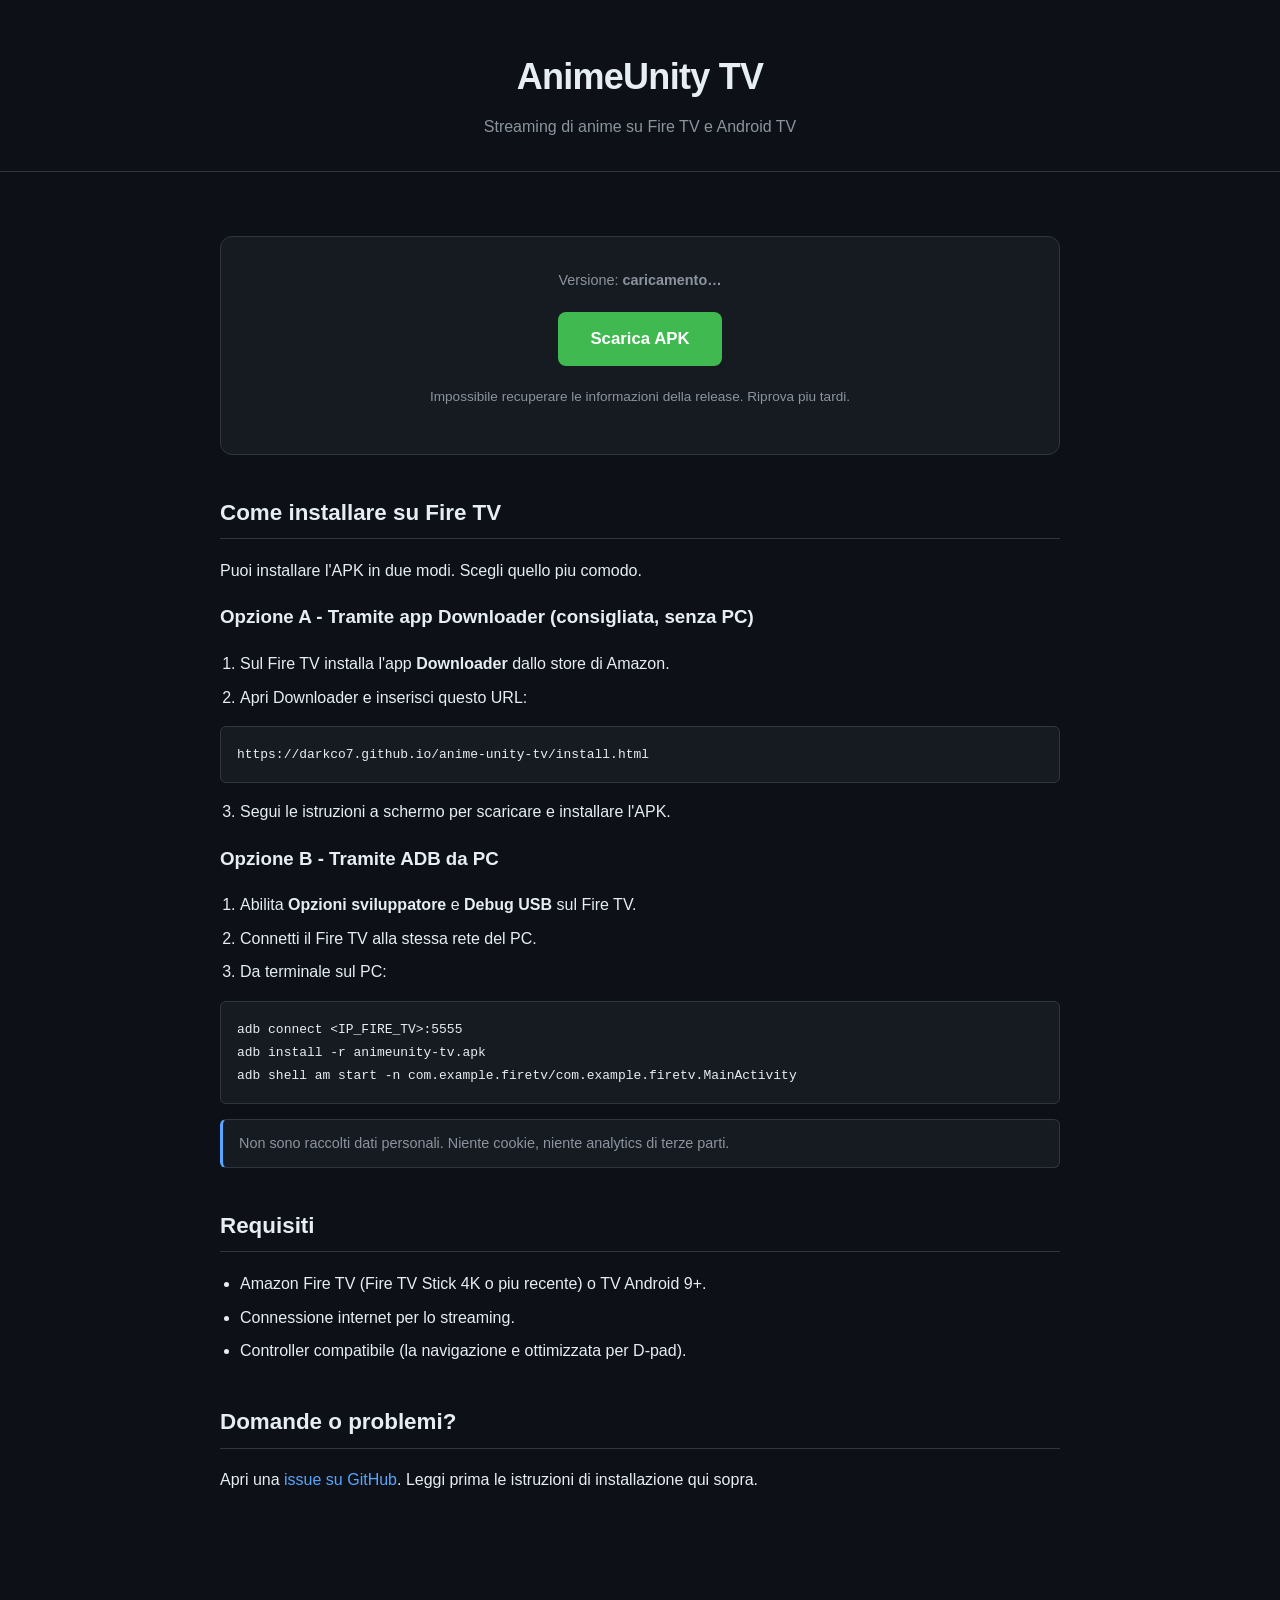
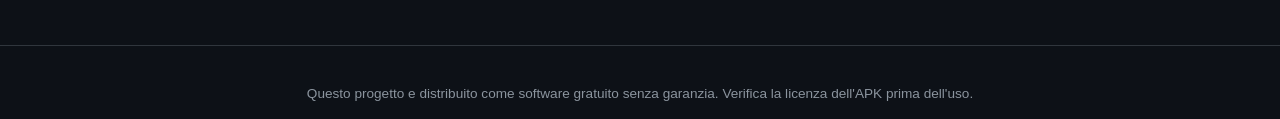
<file: docs/index.html>
<!DOCTYPE html>
<html lang="it">
<head>
  <meta charset="UTF-8" />
  <meta name="viewport" content="width=device-width, initial-scale=1.0" />
  <meta name="robots" content="index, follow" />
  <title>AnimeUnity TV - Download APK per Fire TV / Android TV</title>
  <meta name="description" content="Scarica l'APK di AnimeUnity TV per Amazon Fire TV e Android TV. Installazione guidata via ADB o app Downloader." />
  <link rel="stylesheet" href="styles.css" />
</head>
<body>
  <header>
    <h1>AnimeUnity TV</h1>
    <p>Streaming di anime su Fire TV e Android TV</p>
  </header>

  <main class="container">
    <section class="hero">
      <div class="version">
        Versione: <strong id="latest-version">caricamento…</strong>
        <span id="latest-date"></span>
      </div>

      <a id="download-btn" class="download-btn" href="#">Scarica APK</a>
      <div><span id="apk-size" class="apk-size"></span></div>

      <p id="fallback-note" class="fallback-note" hidden></p>
    </section>

    <section>
      <h2>Come installare su Fire TV</h2>
      <p>Puoi installare l'APK in due modi. Scegli quello piu comodo.</p>

      <h3>Opzione A - Tramite app Downloader (consigliata, senza PC)</h3>
      <ol>
        <li>Sul Fire TV installa l'app <strong>Downloader</strong> dallo store di Amazon.</li>
        <li>Apri Downloader e inserisci questo URL:</li>
      </ol>
      <pre><code>https://darkco7.github.io/anime-unity-tv/install.html</code></pre>
      <ol start="3">
        <li>Segui le istruzioni a schermo per scaricare e installare l'APK.</li>
      </ol>

      <h3>Opzione B - Tramite ADB da PC</h3>
      <ol>
        <li>Abilita <strong>Opzioni sviluppatore</strong> e <strong>Debug USB</strong> sul Fire TV.</li>
        <li>Connetti il Fire TV alla stessa rete del PC.</li>
        <li>Da terminale sul PC:</li>
      </ol>
      <pre><code>adb connect &lt;IP_FIRE_TV&gt;:5555
adb install -r animeunity-tv.apk
adb shell am start -n com.example.firetv/com.example.firetv.MainActivity</code></pre>

      <div class="note">
        Non sono raccolti dati personali. Niente cookie, niente analytics di terze parti.
      </div>
    </section>

    <section>
      <h2>Requisiti</h2>
      <ul>
        <li>Amazon Fire TV (Fire TV Stick 4K o piu recente) o TV Android 9+.</li>
        <li>Connessione internet per lo streaming.</li>
        <li>Controller compatibile (la navigazione e ottimizzata per D-pad).</li>
      </ul>
    </section>

    <section>
      <h2>Domande o problemi?</h2>
      <p>Apri una <a href="https://github.com/darkco7/anime-unity-tv/issues">issue su GitHub</a>. Leggi prima le istruzioni di installazione qui sopra.</p>
    </section>
  </main>

  <footer>
    <p>Questo progetto e distribuito come software gratuito senza garanzia. Verifica la licenza dell'APK prima dell'uso.</p>
  </footer>

  <script src="config.js"></script>
  <script src="app.js"></script>
</body>
</html>
</file>
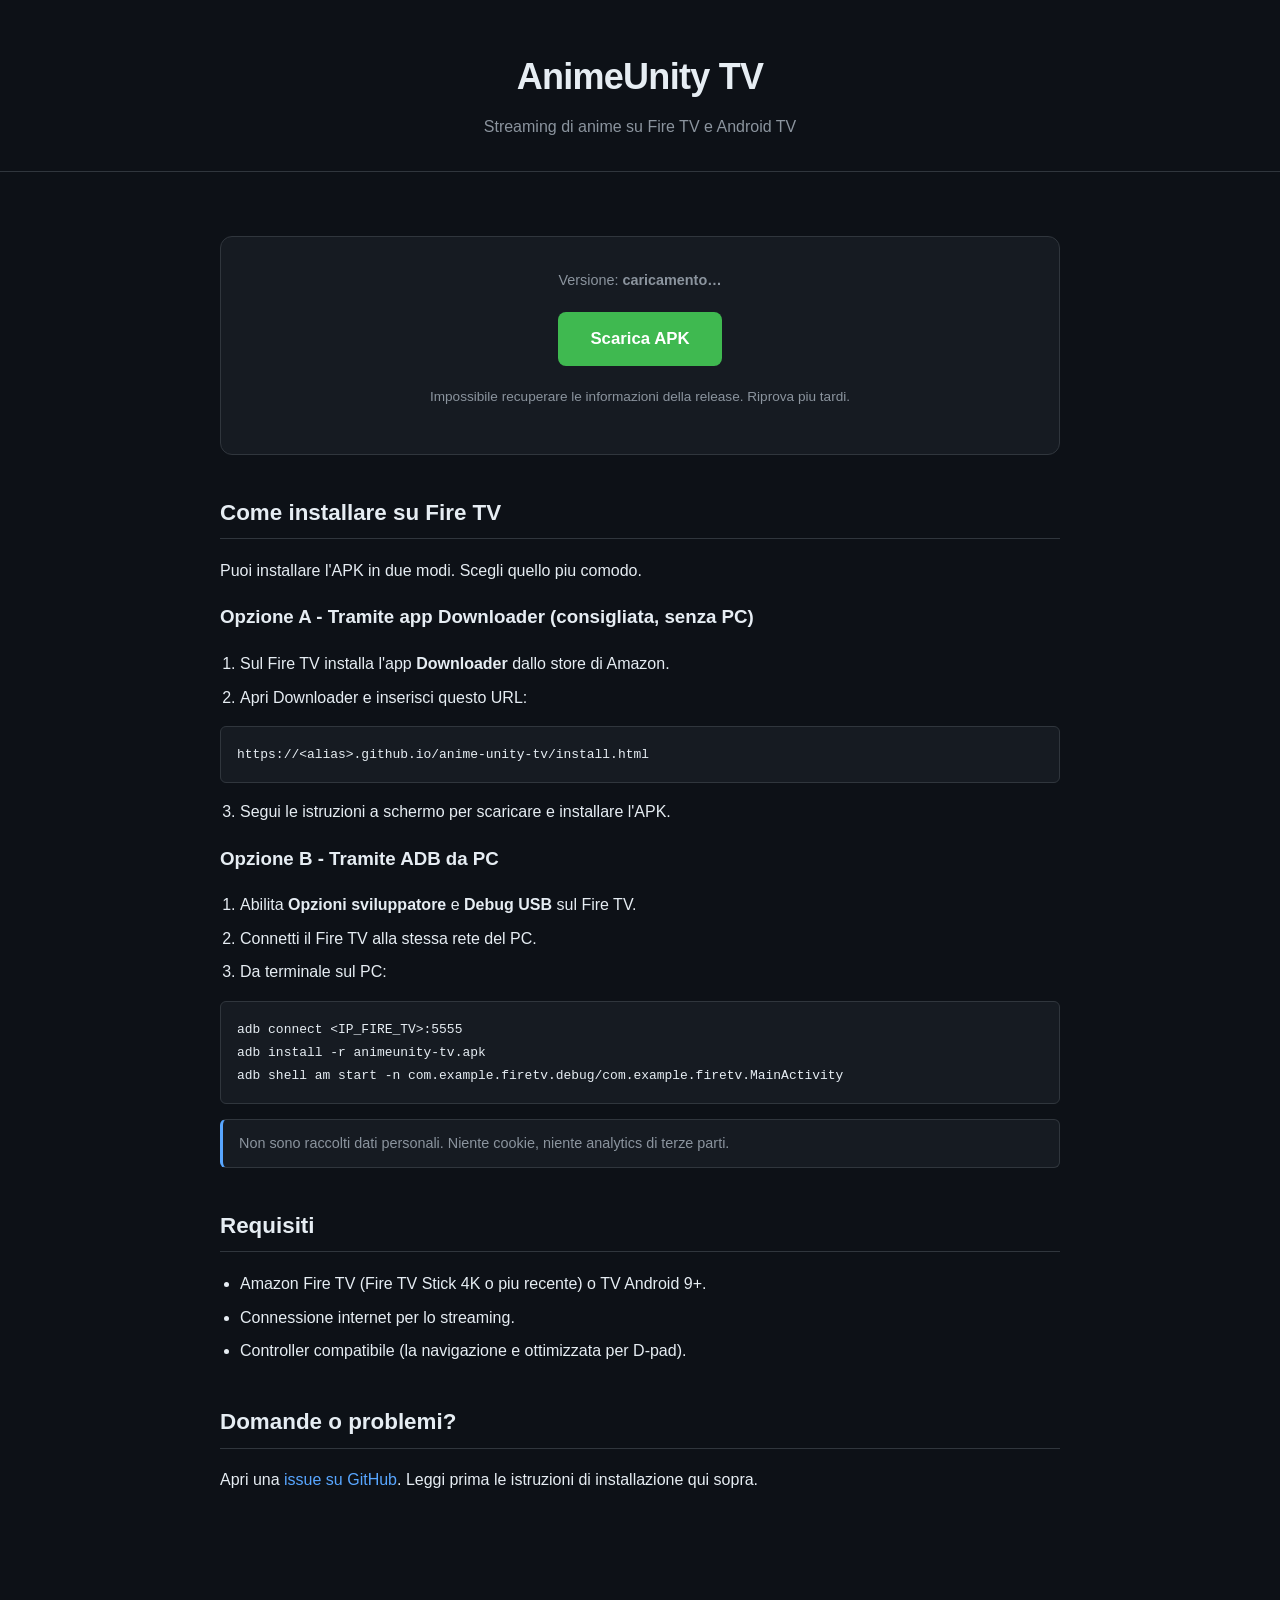
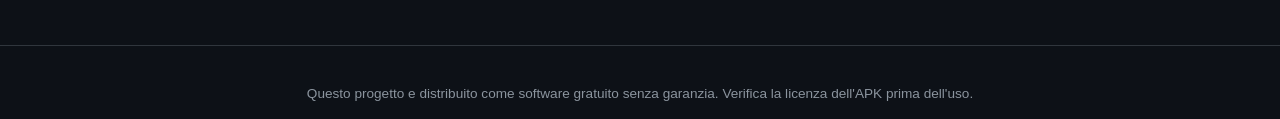
<file: website/index.html>
<!DOCTYPE html>
<html lang="it">
<head>
  <meta charset="UTF-8" />
  <meta name="viewport" content="width=device-width, initial-scale=1.0" />
  <meta name="robots" content="index, follow" />
  <title>AnimeUnity TV - Download APK per Fire TV / Android TV</title>
  <meta name="description" content="Scarica l'APK di AnimeUnity TV per Amazon Fire TV e Android TV. Installazione guidata via ADB o app Downloader." />
  <link rel="stylesheet" href="styles.css" />
</head>
<body>
  <header>
    <h1>AnimeUnity TV</h1>
    <p>Streaming di anime su Fire TV e Android TV</p>
  </header>

  <main class="container">
    <section class="hero">
      <div class="version">
        Versione: <strong id="latest-version">caricamento…</strong>
        <span id="latest-date"></span>
      </div>

      <a id="download-btn" class="download-btn" href="#">Scarica APK</a>
      <div><span id="apk-size" class="apk-size"></span></div>

      <p id="fallback-note" class="fallback-note" hidden></p>
    </section>

    <section>
      <h2>Come installare su Fire TV</h2>
      <p>Puoi installare l'APK in due modi. Scegli quello piu comodo.</p>

      <h3>Opzione A - Tramite app Downloader (consigliata, senza PC)</h3>
      <ol>
        <li>Sul Fire TV installa l'app <strong>Downloader</strong> dallo store di Amazon.</li>
        <li>Apri Downloader e inserisci questo URL:</li>
      </ol>
      <pre><code>https://&lt;alias&gt;.github.io/anime-unity-tv/install.html</code></pre>
      <ol start="3">
        <li>Segui le istruzioni a schermo per scaricare e installare l'APK.</li>
      </ol>

      <h3>Opzione B - Tramite ADB da PC</h3>
      <ol>
        <li>Abilita <strong>Opzioni sviluppatore</strong> e <strong>Debug USB</strong> sul Fire TV.</li>
        <li>Connetti il Fire TV alla stessa rete del PC.</li>
        <li>Da terminale sul PC:</li>
      </ol>
      <pre><code>adb connect &lt;IP_FIRE_TV&gt;:5555
adb install -r animeunity-tv.apk
adb shell am start -n com.example.firetv.debug/com.example.firetv.MainActivity</code></pre>

      <div class="note">
        Non sono raccolti dati personali. Niente cookie, niente analytics di terze parti.
      </div>
    </section>

    <section>
      <h2>Requisiti</h2>
      <ul>
        <li>Amazon Fire TV (Fire TV Stick 4K o piu recente) o TV Android 9+.</li>
        <li>Connessione internet per lo streaming.</li>
        <li>Controller compatibile (la navigazione e ottimizzata per D-pad).</li>
      </ul>
    </section>

    <section>
      <h2>Domande o problemi?</h2>
      <p>Apri una <a href="https://github.com/YOUR_BURNER_ALIAS/anime-unity-tv/issues">issue su GitHub</a>. Leggi prima le istruzioni di installazione qui sopra.</p>
    </section>
  </main>

  <footer>
    <p>Questo progetto e distribuito come software gratuito senza garanzia. Verifica la licenza dell'APK prima dell'uso.</p>
  </footer>

  <script src="config.js"></script>
  <script src="app.js"></script>
</body>
</html>
</file>
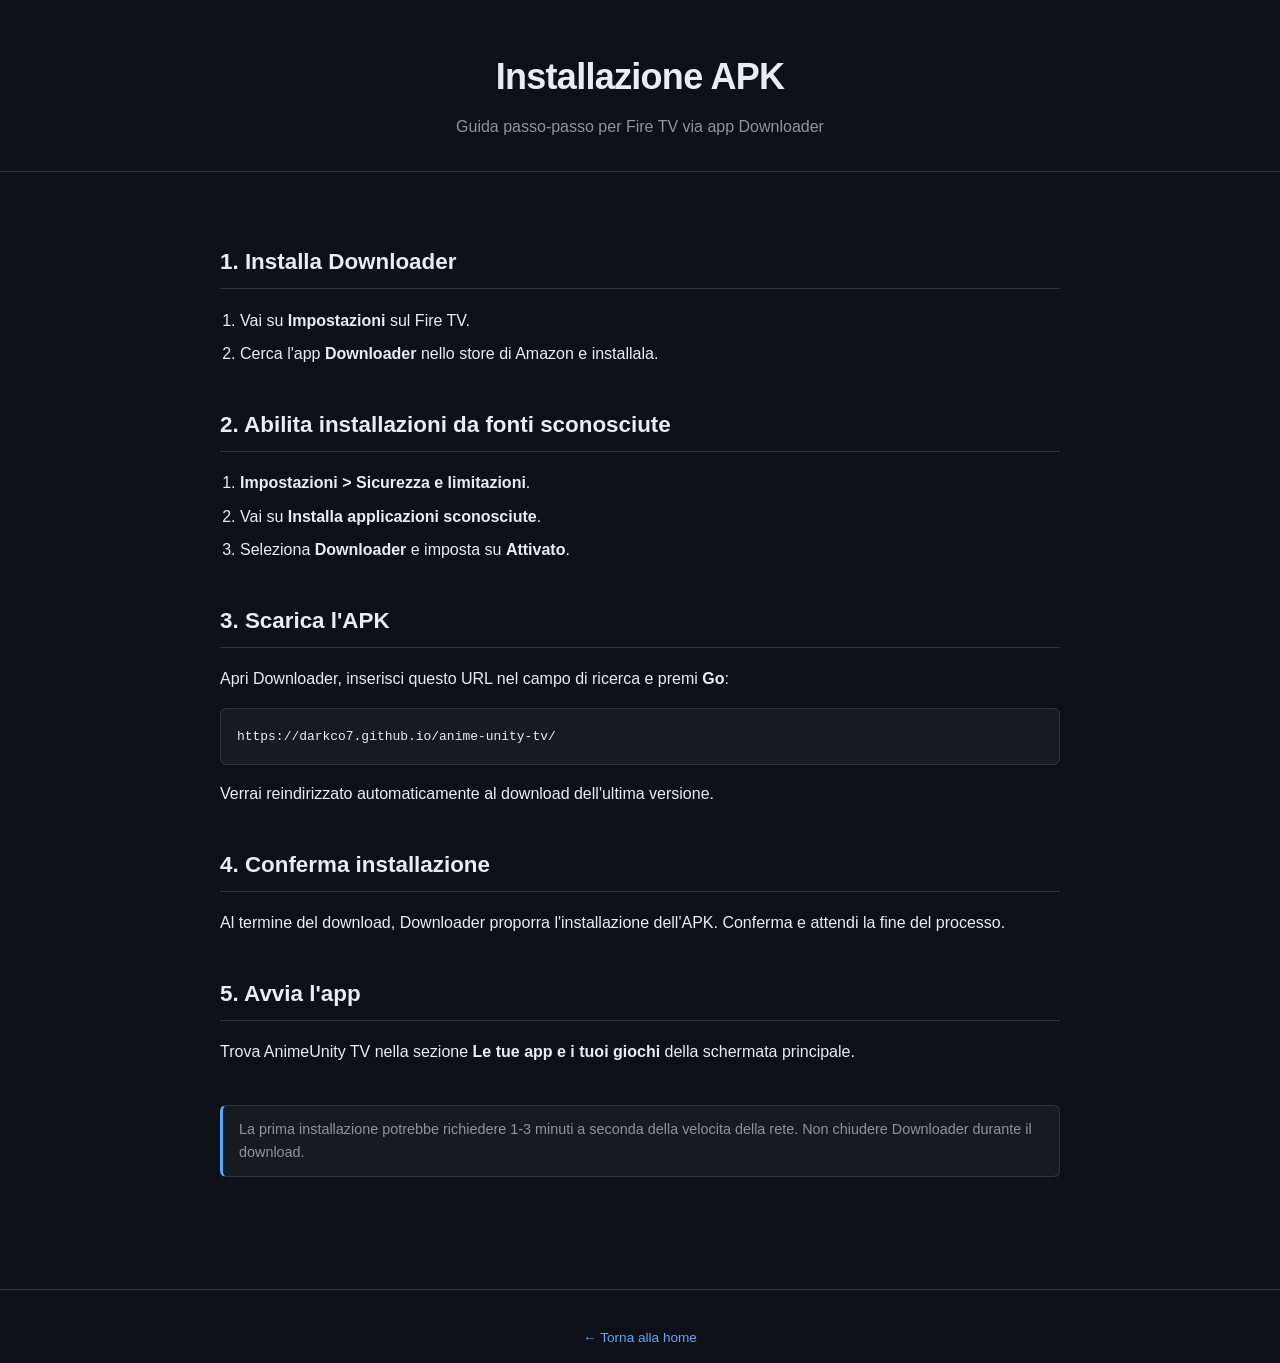
<file: docs/install.html>
<!DOCTYPE html>
<html lang="it">
<head>
  <meta charset="UTF-8" />
  <meta name="viewport" content="width=device-width, initial-scale=1.0" />
  <title>Installazione - AnimeUnity TV</title>
  <link rel="stylesheet" href="styles.css" />
</head>
<body>
  <header>
    <h1>Installazione APK</h1>
    <p>Guida passo-passo per Fire TV via app Downloader</p>
  </header>

  <main class="container">
    <section>
      <h2>1. Installa Downloader</h2>
      <ol>
        <li>Vai su <strong>Impostazioni</strong> sul Fire TV.</li>
        <li>Cerca l'app <strong>Downloader</strong> nello store di Amazon e installala.</li>
      </ol>
    </section>

    <section>
      <h2>2. Abilita installazioni da fonti sconosciute</h2>
      <ol>
        <li><strong>Impostazioni &gt; Sicurezza e limitazioni</strong>.</li>
        <li>Vai su <strong>Installa applicazioni sconosciute</strong>.</li>
        <li>Seleziona <strong>Downloader</strong> e imposta su <strong>Attivato</strong>.</li>
      </ol>
    </section>

    <section>
      <h2>3. Scarica l'APK</h2>
      <p>Apri Downloader, inserisci questo URL nel campo di ricerca e premi <strong>Go</strong>:</p>
      <pre><code>https://darkco7.github.io/anime-unity-tv/</code></pre>
      <p>Verrai reindirizzato automaticamente al download dell'ultima versione.</p>
    </section>

    <section>
      <h2>4. Conferma installazione</h2>
      <p>Al termine del download, Downloader proporra l'installazione dell'APK. Conferma e attendi la fine del processo.</p>
    </section>

    <section>
      <h2>5. Avvia l'app</h2>
      <p>Trova AnimeUnity TV nella sezione <strong>Le tue app e i tuoi giochi</strong> della schermata principale.</p>
    </section>

    <div class="note">
      La prima installazione potrebbe richiedere 1-3 minuti a seconda della velocita della rete. Non chiudere Downloader durante il download.
    </div>
  </main>

  <footer>
    <p><a href="index.html">&larr; Torna alla home</a></p>
  </footer>
</body>
</html>
</file>
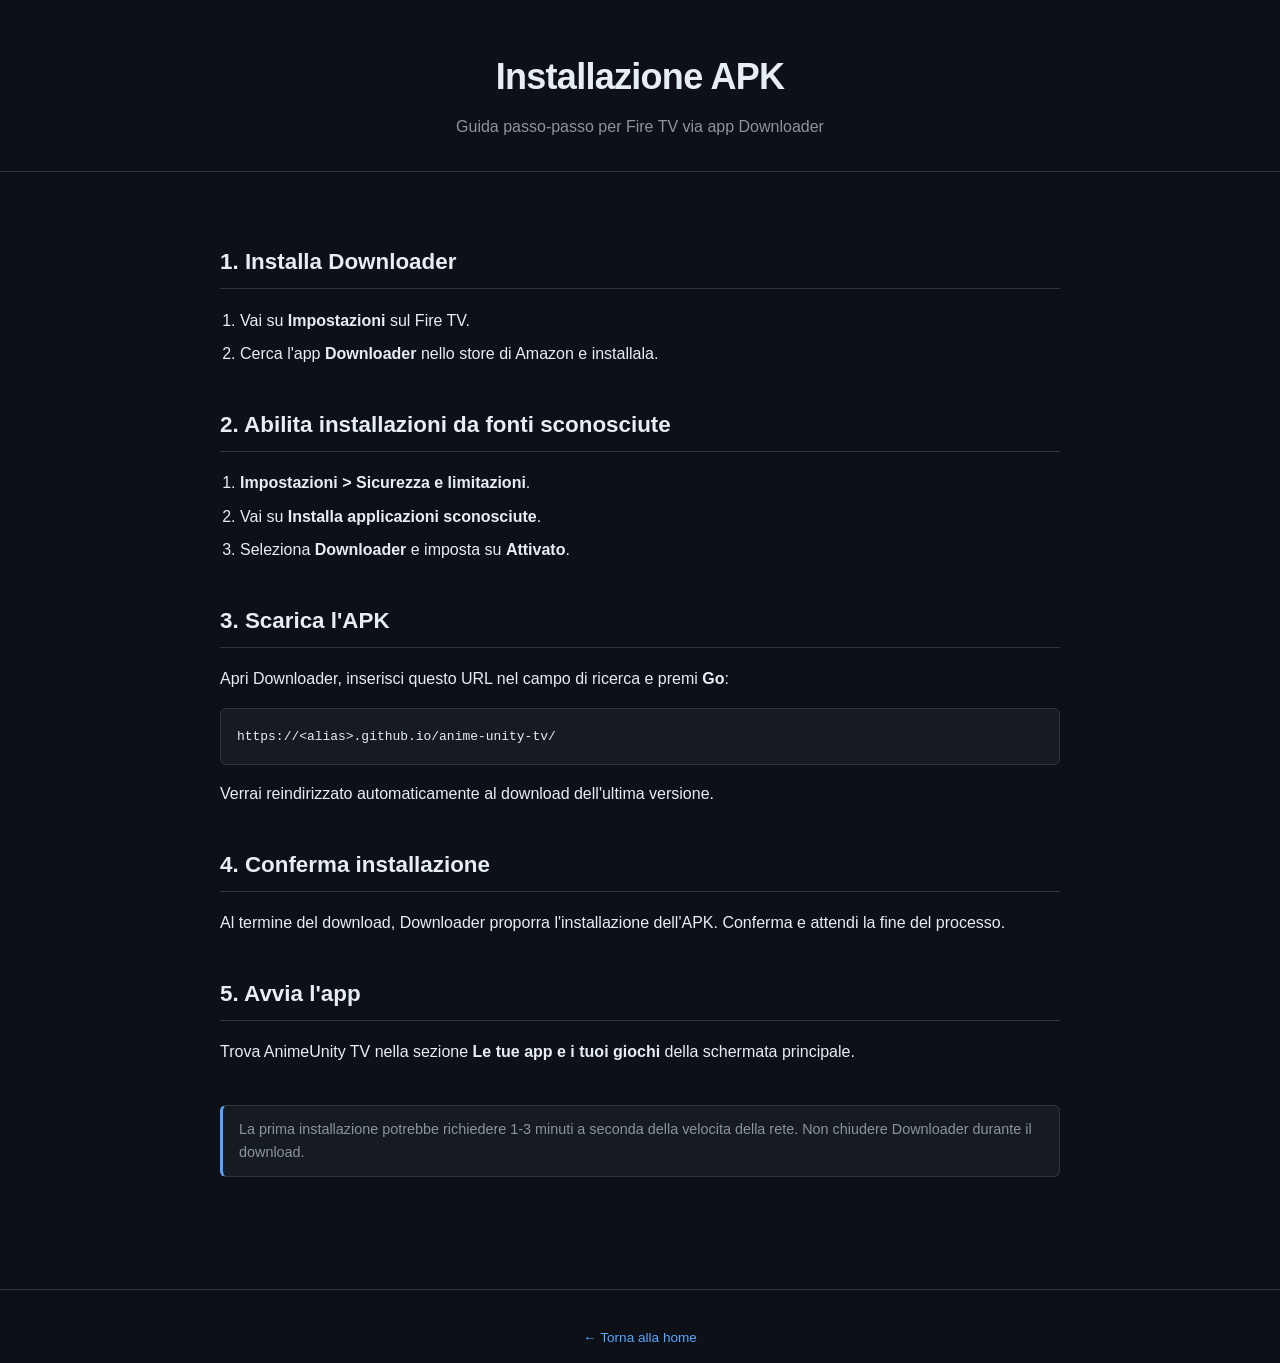
<file: website/install.html>
<!DOCTYPE html>
<html lang="it">
<head>
  <meta charset="UTF-8" />
  <meta name="viewport" content="width=device-width, initial-scale=1.0" />
  <title>Installazione - AnimeUnity TV</title>
  <link rel="stylesheet" href="styles.css" />
</head>
<body>
  <header>
    <h1>Installazione APK</h1>
    <p>Guida passo-passo per Fire TV via app Downloader</p>
  </header>

  <main class="container">
    <section>
      <h2>1. Installa Downloader</h2>
      <ol>
        <li>Vai su <strong>Impostazioni</strong> sul Fire TV.</li>
        <li>Cerca l'app <strong>Downloader</strong> nello store di Amazon e installala.</li>
      </ol>
    </section>

    <section>
      <h2>2. Abilita installazioni da fonti sconosciute</h2>
      <ol>
        <li><strong>Impostazioni &gt; Sicurezza e limitazioni</strong>.</li>
        <li>Vai su <strong>Installa applicazioni sconosciute</strong>.</li>
        <li>Seleziona <strong>Downloader</strong> e imposta su <strong>Attivato</strong>.</li>
      </ol>
    </section>

    <section>
      <h2>3. Scarica l'APK</h2>
      <p>Apri Downloader, inserisci questo URL nel campo di ricerca e premi <strong>Go</strong>:</p>
      <pre><code>https://&lt;alias&gt;.github.io/anime-unity-tv/</code></pre>
      <p>Verrai reindirizzato automaticamente al download dell'ultima versione.</p>
    </section>

    <section>
      <h2>4. Conferma installazione</h2>
      <p>Al termine del download, Downloader proporra l'installazione dell'APK. Conferma e attendi la fine del processo.</p>
    </section>

    <section>
      <h2>5. Avvia l'app</h2>
      <p>Trova AnimeUnity TV nella sezione <strong>Le tue app e i tuoi giochi</strong> della schermata principale.</p>
    </section>

    <div class="note">
      La prima installazione potrebbe richiedere 1-3 minuti a seconda della velocita della rete. Non chiudere Downloader durante il download.
    </div>
  </main>

  <footer>
    <p><a href="index.html">&larr; Torna alla home</a></p>
  </footer>
</body>
</html>
</file>
<file: docs/styles.css>
:root {
  --bg: #0d1117;
  --panel: #161b22;
  --border: #30363d;
  --fg: #e6edf3;
  --muted: #8b949e;
  --accent: #58a6ff;
  --accent-2: #3fb950;
}

* { box-sizing: border-box; }

html, body {
  margin: 0;
  padding: 0;
  background: var(--bg);
  color: var(--fg);
  font-family: -apple-system, BlinkMacSystemFont, "Segoe UI", Roboto, Helvetica, Arial, sans-serif;
  line-height: 1.6;
}

a { color: var(--accent); text-decoration: none; }
a:hover { text-decoration: underline; }

.container {
  max-width: 880px;
  margin: 0 auto;
  padding: 2rem 1.25rem 4rem;
}

header {
  text-align: center;
  padding: 3rem 1rem 2rem;
  border-bottom: 1px solid var(--border);
}

header h1 {
  margin: 0 0 .5rem;
  font-size: 2.25rem;
  letter-spacing: -.02em;
}

header p { color: var(--muted); margin: .25rem 0 0; }

.hero {
  background: var(--panel);
  border: 1px solid var(--border);
  border-radius: 12px;
  padding: 2rem;
  margin: 2rem 0;
  text-align: center;
}

.hero .version { color: var(--muted); font-size: .9rem; margin-bottom: .25rem; }
.hero .download-btn {
  display: inline-block;
  background: var(--accent-2);
  color: #fff;
  padding: .85rem 2rem;
  border-radius: 8px;
  font-weight: 600;
  font-size: 1.05rem;
  margin: 1rem 0 .5rem;
  transition: opacity .15s ease;
}
.hero .download-btn:hover { text-decoration: none; opacity: .9; }
.hero .apk-size { color: var(--muted); font-size: .85rem; }

section { margin: 2.5rem 0; }
section h2 { font-size: 1.4rem; border-bottom: 1px solid var(--border); padding-bottom: .5rem; }

code, pre {
  background: var(--panel);
  border: 1px solid var(--border);
  border-radius: 6px;
}
code { padding: .15rem .4rem; font-size: .9em; }
pre {
  padding: 1rem;
  overflow-x: auto;
  font-size: .9rem;
}
pre code { background: none; border: none; padding: 0; }

ol, ul { padding-left: 1.25rem; }
li { margin: .5rem 0; }

footer {
  text-align: center;
  color: var(--muted);
  font-size: .85rem;
  margin-top: 3rem;
  padding-top: 1.5rem;
  border-top: 1px solid var(--border);
}

.note {
  background: var(--panel);
  border: 1px solid var(--border);
  border-left: 3px solid var(--accent);
  padding: .75rem 1rem;
  border-radius: 6px;
  font-size: .9rem;
  color: var(--muted);
}

.fallback-note { color: var(--muted); font-size: .85rem; margin-top: .75rem; }

@media (max-width: 540px) {
  header h1 { font-size: 1.6rem; }
  .hero { padding: 1.25rem; }
}
</file>
<file: website/styles.css>
:root {
  --bg: #0d1117;
  --panel: #161b22;
  --border: #30363d;
  --fg: #e6edf3;
  --muted: #8b949e;
  --accent: #58a6ff;
  --accent-2: #3fb950;
}

* { box-sizing: border-box; }

html, body {
  margin: 0;
  padding: 0;
  background: var(--bg);
  color: var(--fg);
  font-family: -apple-system, BlinkMacSystemFont, "Segoe UI", Roboto, Helvetica, Arial, sans-serif;
  line-height: 1.6;
}

a { color: var(--accent); text-decoration: none; }
a:hover { text-decoration: underline; }

.container {
  max-width: 880px;
  margin: 0 auto;
  padding: 2rem 1.25rem 4rem;
}

header {
  text-align: center;
  padding: 3rem 1rem 2rem;
  border-bottom: 1px solid var(--border);
}

header h1 {
  margin: 0 0 .5rem;
  font-size: 2.25rem;
  letter-spacing: -.02em;
}

header p { color: var(--muted); margin: .25rem 0 0; }

.hero {
  background: var(--panel);
  border: 1px solid var(--border);
  border-radius: 12px;
  padding: 2rem;
  margin: 2rem 0;
  text-align: center;
}

.hero .version { color: var(--muted); font-size: .9rem; margin-bottom: .25rem; }
.hero .download-btn {
  display: inline-block;
  background: var(--accent-2);
  color: #fff;
  padding: .85rem 2rem;
  border-radius: 8px;
  font-weight: 600;
  font-size: 1.05rem;
  margin: 1rem 0 .5rem;
  transition: opacity .15s ease;
}
.hero .download-btn:hover { text-decoration: none; opacity: .9; }
.hero .apk-size { color: var(--muted); font-size: .85rem; }

section { margin: 2.5rem 0; }
section h2 { font-size: 1.4rem; border-bottom: 1px solid var(--border); padding-bottom: .5rem; }

code, pre {
  background: var(--panel);
  border: 1px solid var(--border);
  border-radius: 6px;
}
code { padding: .15rem .4rem; font-size: .9em; }
pre {
  padding: 1rem;
  overflow-x: auto;
  font-size: .9rem;
}
pre code { background: none; border: none; padding: 0; }

ol, ul { padding-left: 1.25rem; }
li { margin: .5rem 0; }

footer {
  text-align: center;
  color: var(--muted);
  font-size: .85rem;
  margin-top: 3rem;
  padding-top: 1.5rem;
  border-top: 1px solid var(--border);
}

.note {
  background: var(--panel);
  border: 1px solid var(--border);
  border-left: 3px solid var(--accent);
  padding: .75rem 1rem;
  border-radius: 6px;
  font-size: .9rem;
  color: var(--muted);
}

.fallback-note { color: var(--muted); font-size: .85rem; margin-top: .75rem; }

@media (max-width: 540px) {
  header h1 { font-size: 1.6rem; }
  .hero { padding: 1.25rem; }
}
</file>
